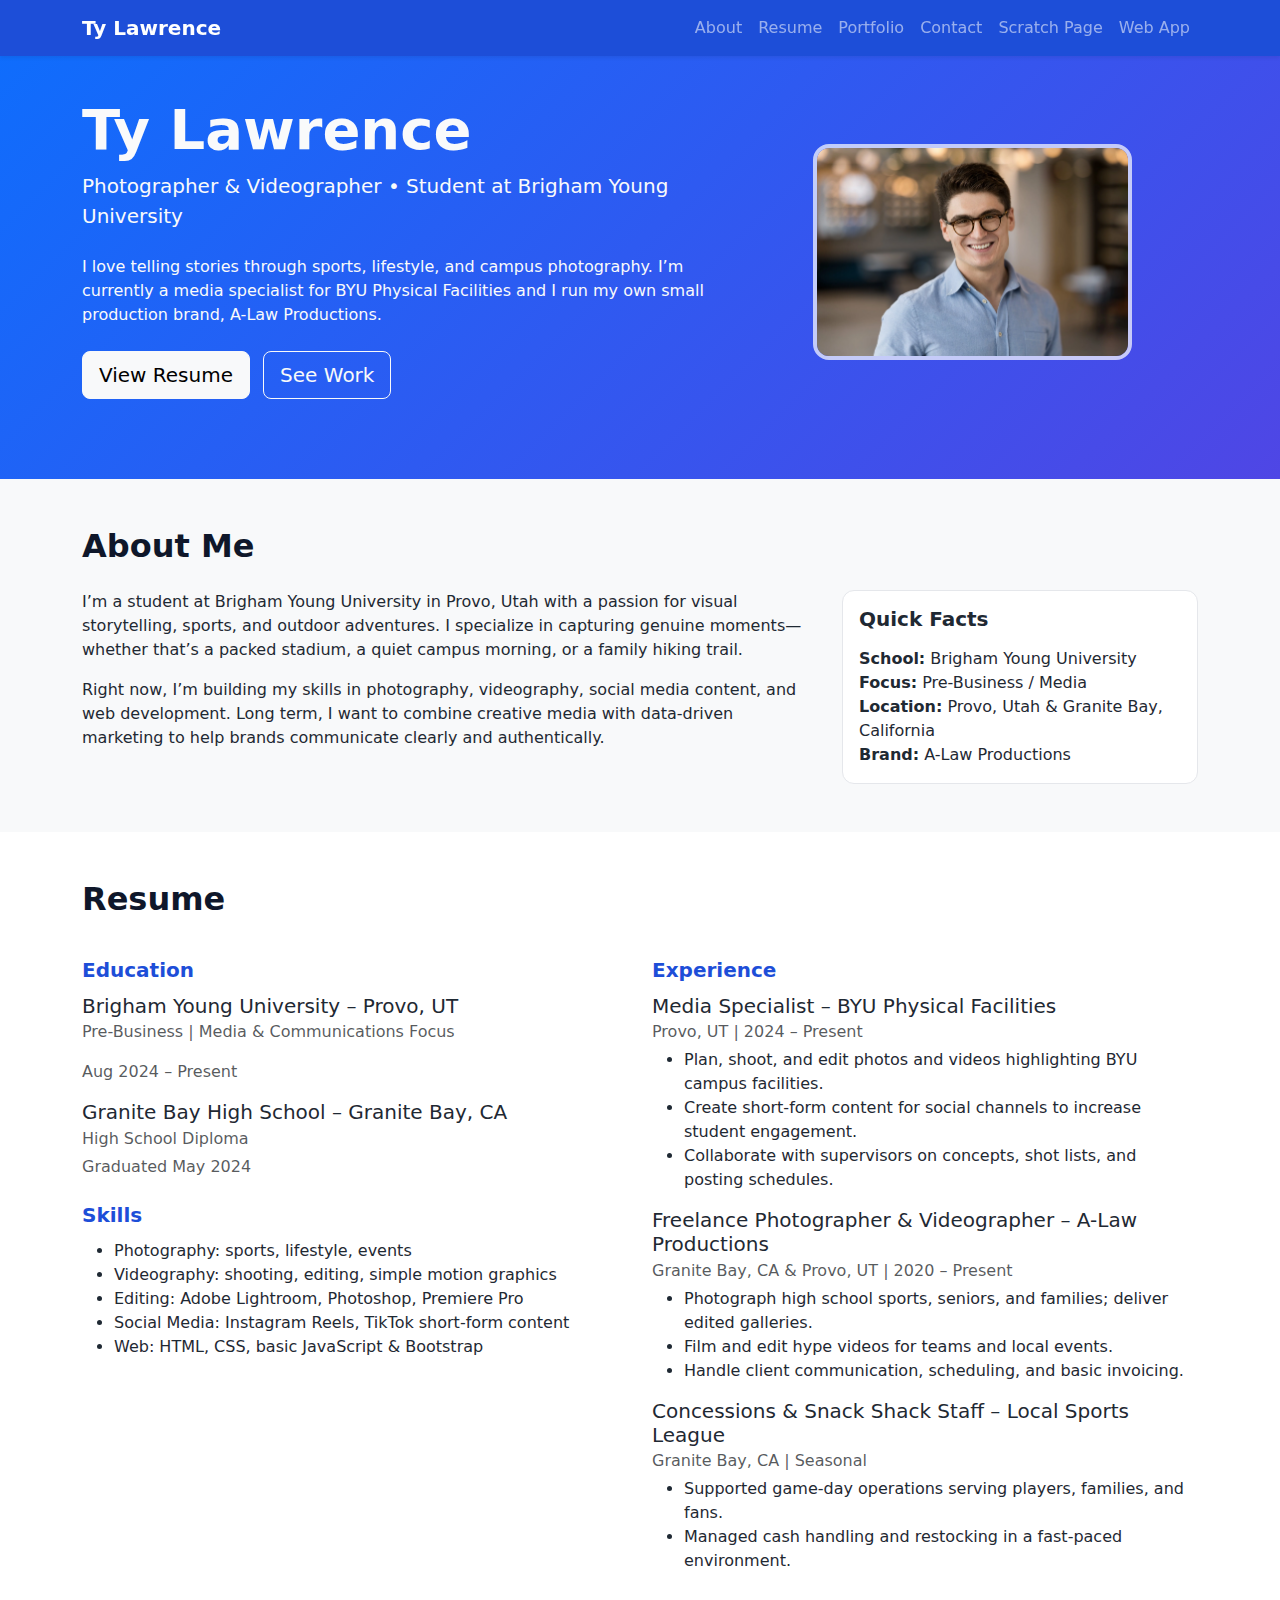
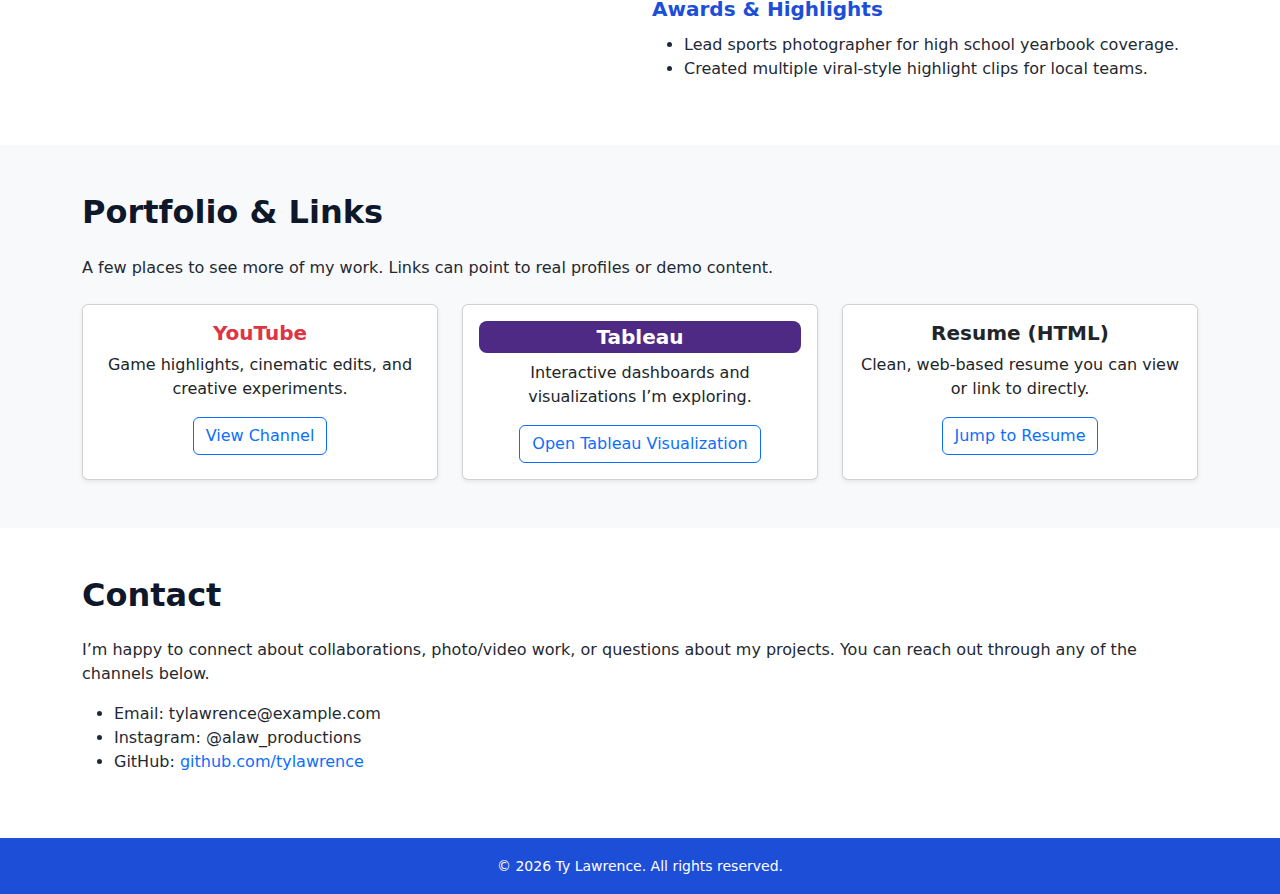
<file: index.html>
<!DOCTYPE html>
<html lang="en">
<head>
  <meta charset="UTF-8" />
  <title>Ty Lawrence | Portfolio</title>
  <meta name="viewport" content="width=device-width, initial-scale=1" />
  <!-- Bootstrap CSS -->
  <link
    href="https://cdn.jsdelivr.net/npm/bootstrap@5.3.3/dist/css/bootstrap.min.css"
    rel="stylesheet"
  />
  <!-- Custom CSS 1 -->
  <link rel="stylesheet" href="styles-pro.css" />
</head>
<body id="top">
  <!-- NAVBAR -->
  <nav class="navbar navbar-expand-lg navbar-dark bg-primary fixed-top shadow-sm">
    <div class="container">
      <a class="navbar-brand fw-bold" href="#top">Ty Lawrence</a>
      <button class="navbar-toggler" type="button" data-bs-toggle="collapse"
              data-bs-target="#mainNav" aria-controls="mainNav"
              aria-expanded="false" aria-label="Toggle navigation">
        <span class="navbar-toggler-icon"></span>
      </button>
      <div class="collapse navbar-collapse" id="mainNav">
        <ul class="navbar-nav ms-auto mb-2 mb-lg-0">
          <li class="nav-item"><a class="nav-link" href="#about">About</a></li>
          <li class="nav-item"><a class="nav-link" href="#resume">Resume</a></li>
          <li class="nav-item"><a class="nav-link" href="#portfolio">Portfolio</a></li>
          <li class="nav-item"><a class="nav-link" href="#contact">Contact</a></li>
          <li class="nav-item"><a class="nav-link" href="scratch.html">Scratch Page</a></li>
          <li class="nav-item"><a class="nav-link" href="app.html">Web App</a></li>
        </ul>
      </div>
    </div>
  </nav>

  <!-- HERO -->
  <header class="hero-section d-flex align-items-center">
    <div class="container text-center text-md-start">
      <div class="row align-items-center">
        <div class="col-md-7">
          <h1 class="display-4 fw-bold">Ty Lawrence</h1>
          <p class="lead mb-4">
            Photographer &amp; Videographer • Student at Brigham Young University
          </p>
          <p class="mb-4">
            I love telling stories through sports, lifestyle, and campus photography. 
            I’m currently a media specialist for BYU Physical Facilities and I run my own
            small production brand, A-Law Productions.
          </p>
          <a href="#resume" class="btn btn-light btn-lg me-2 mb-2">View Resume</a>
          <a href="#portfolio" class="btn btn-outline-light btn-lg mb-2">See Work</a>
        </div>
        <div class="col-md-5 text-center">
          <!-- Replace src with an actual portrait file -->
          <img src="images/ty-portrait.jpg" class="img-fluid rounded-4 hero-img"
               alt="Ty Lawrence portrait" />
        </div>
      </div>
    </div>
  </header>

  <!-- ABOUT -->
  <section id="about" class="py-5 bg-light">
    <div class="container">
      <h2 class="section-title">About Me</h2>
      <div class="row">
        <div class="col-lg-8">
          <p>
            I’m a student at Brigham Young University in Provo, Utah with a passion
            for visual storytelling, sports, and outdoor adventures. I specialize in
            capturing genuine moments—whether that’s a packed stadium, a quiet campus
            morning, or a family hiking trail.
          </p>
          <p>
            Right now, I’m building my skills in photography, videography, social
            media content, and web development. Long term, I want to combine creative
            media with data-driven marketing to help brands communicate clearly and
            authentically.
          </p>
        </div>
        <div class="col-lg-4">
          <div class="info-card p-3">
            <h5 class="fw-bold mb-3">Quick Facts</h5>
            <ul class="list-unstyled mb-0">
              <li><strong>School:</strong> Brigham Young University</li>
              <li><strong>Focus:</strong> Pre-Business / Media</li>
              <li><strong>Location:</strong> Provo, Utah &amp; Granite Bay, California</li>
              <li><strong>Brand:</strong> A-Law Productions</li>
            </ul>
          </div>
        </div>
      </div>
    </div>
  </section>

  <!-- RESUME -->
  <section id="resume" class="py-5">
    <div class="container">
      <h2 class="section-title">Resume</h2>

      <div class="row">
        <div class="col-md-6">
          <h3 class="resume-heading">Education</h3>
          <div class="resume-item">
            <h5>Brigham Young University – Provo, UT</h5>
            <p class="text-muted mb -1">Pre-Business | Media &amp; Communications Focus</p>
            <p class="text-muted">Aug 2024 – Present</p>
          </div>
          <div class="resume-item">
            <h5>Granite Bay High School – Granite Bay, CA</h5>
            <p class="text-muted mb-1">High School Diploma</p>
            <p class="text-muted">Graduated May 2024</p>
          </div>

          <h3 class="resume-heading mt-4">Skills</h3>
          <ul>
            <li>Photography: sports, lifestyle, events</li>
            <li>Videography: shooting, editing, simple motion graphics</li>
            <li>Editing: Adobe Lightroom, Photoshop, Premiere Pro</li>
            <li>Social Media: Instagram Reels, TikTok short-form content</li>
            <li>Web: HTML, CSS, basic JavaScript &amp; Bootstrap</li>
          </ul>
        </div>

        <div class="col-md-6">
          <h3 class="resume-heading">Experience</h3>

          <div class="resume-item">
            <h5>Media Specialist – BYU Physical Facilities</h5>
            <p class="text-muted mb-1">Provo, UT | 2024 – Present</p>
            <ul>
              <li>Plan, shoot, and edit photos and videos highlighting BYU campus facilities.</li>
              <li>Create short-form content for social channels to increase student engagement.</li>
              <li>Collaborate with supervisors on concepts, shot lists, and posting schedules.</li>
            </ul>
          </div>

          <div class="resume-item">
            <h5>Freelance Photographer &amp; Videographer – A-Law Productions</h5>
            <p class="text-muted mb-1">Granite Bay, CA &amp; Provo, UT | 2020 – Present</p>
            <ul>
              <li>Photograph high school sports, seniors, and families; deliver edited galleries.</li>
              <li>Film and edit hype videos for teams and local events.</li>
              <li>Handle client communication, scheduling, and basic invoicing.</li>
            </ul>
          </div>

          <div class="resume-item">
            <h5>Concessions &amp; Snack Shack Staff – Local Sports League</h5>
            <p class="text-muted mb-1">Granite Bay, CA | Seasonal</p>
            <ul>
              <li>Supported game-day operations serving players, families, and fans.</li>
              <li>Managed cash handling and restocking in a fast-paced environment.</li>
            </ul>
          </div>

          <h3 class="resume-heading mt-4">Awards &amp; Highlights</h3>
          <ul>
            <li>Lead sports photographer for high school yearbook coverage.</li>
            <li>Created multiple viral-style highlight clips for local teams.</li>
          </ul>
        </div>
      </div>
    </div>
  </section>

  <!-- PORTFOLIO / LINKS -->
  <section id="portfolio" class="py-5 bg-light">
    <div class="container">
      <h2 class="section-title">Portfolio &amp; Links</h2>
      <p class="mb-4">
        A few places to see more of my work. Links can point to real profiles or demo content.
      </p>
      <div class="row g-4">
        <div class="col-md-4">
          <div class="card h-100 text-center shadow-sm">
            <div class="card-body">
              <h5 class="card-title text-danger">YouTube</h5>
              <p class="card-text">
                Game highlights, cinematic edits, and creative experiments.
              </p>
              <a href="https://www.youtube.com" target="_blank" class="btn btn-outline-primary">
                View Channel
              </a>
            </div>
          </div>
        </div>
        <div class="col-md-4">
          <div class="card h-100 text-center shadow-sm">
            <div class="card-body">
              <h5 class="card-title" style="background-color:#4e2a84;color:#fff;border-radius:0.5rem;padding:0.25rem 0;">
                Tableau
              </h5>
              <p class="card-text">
                Interactive dashboards and visualizations I’m exploring.
              </p>
              <a href="scratch.html#tableau" class="btn btn-outline-primary">
                Open Tableau Visualization
              </a>
            </div>
          </div>
        </div>
        <div class="col-md-4">
          <div class="card h-100 text-center shadow-sm">
            <div class="card-body">
              <h5 class="card-title">Resume (HTML)</h5>
              <p class="card-text">
                Clean, web-based resume you can view or link to directly.
              </p>
              <a href="#resume" class="btn btn-outline-primary">
                Jump to Resume
              </a>
            </div>
          </div>
        </div>
      </div>
    </div>
  </section>

  <!-- CONTACT -->
  <section id="contact" class="py-5">
    <div class="container">
      <h2 class="section-title">Contact</h2>
      <p>
        I’m happy to connect about collaborations, photo/video work, or questions about my projects.
        You can reach out through any of the channels below.
      </p>
      <ul>
        <!-- Add real links if you want, or leave as plain text -->
        <li>Email: tylawrence@example.com</li>
        <li>Instagram: @alaw_productions</li>
        <li>GitHub: <a href="https://github.com" target="_blank">github.com/tylawrence</a></li>
      </ul>
    </div>
  </section>

  <footer class="py-3 bg-primary text-center text-white">
    <div class="container">
      <small>&copy; <span id="year"></span> Ty Lawrence. All rights reserved.</small>
    </div>
  </footer>

  <!-- Bootstrap JS -->
  <script src="https://cdn.jsdelivr.net/npm/bootstrap@5.3.3/dist/js/bootstrap.bundle.min.js"></script>
  <script>
    // set current year in footer
    document.getElementById("year").textContent = new Date().getFullYear();
  </script>
</body>
</html>
</file>
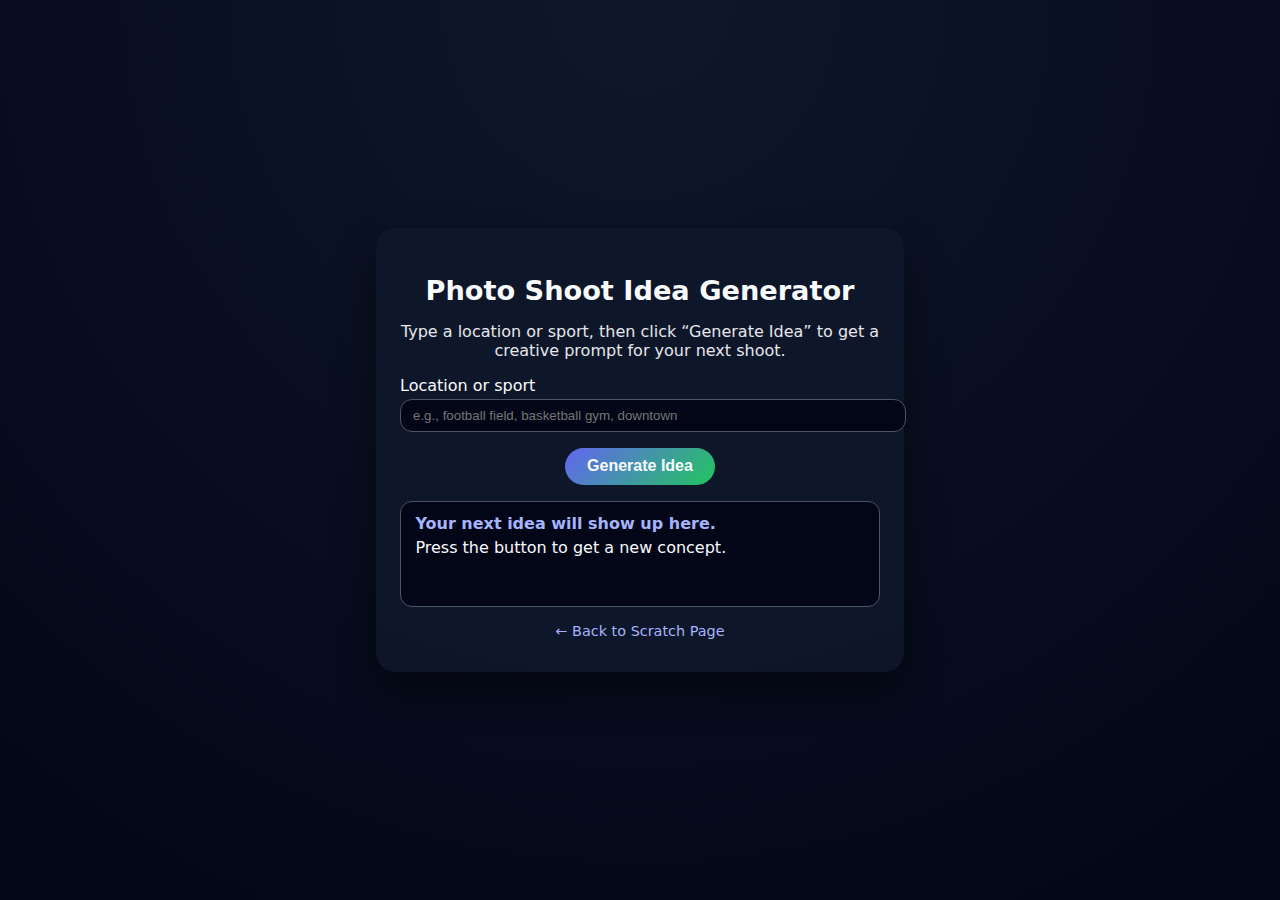
<file: app.html>
<!DOCTYPE html>
<html lang="en">
<head>
  <meta charset="UTF-8" />
  <title>Photo Shoot Idea Generator</title>
  <meta name="viewport" content="width=device-width, initial-scale=1" />
  <style>
    /* Everything for the app is on this page */
    body {
      margin: 0;
      font-family: system-ui, -apple-system, "Segoe UI", sans-serif;
      background: radial-gradient(circle at top, #0f172a, #020617);
      color: #f9fafb;
      min-height: 100vh;
      display: flex;
      align-items: center;
      justify-content: center;
    }

    .app-container {
      max-width: 480px;
      width: 90%;
      background-color: rgba(15, 23, 42, 0.92);
      border-radius: 1.25rem;
      padding: 1.75rem 1.5rem 2rem;
      box-shadow: 0 20px 40px rgba(0, 0, 0, 0.45);
      text-align: center;
    }

    h1 {
      font-size: 1.7rem;
      margin-bottom: 0.75rem;
    }

    p {
      margin-bottom: 1rem;
      color: #e5e7eb;
    }

    label {
      display: block;
      margin-bottom: 0.25rem;
      font-weight: 500;
      text-align: left;
    }

    input {
      width: 100%;
      padding: 0.5rem 0.75rem;
      border-radius: 0.75rem;
      border: 1px solid #4b5563;
      background-color: #020617;
      color: #f9fafb;
      margin-bottom: 1rem;
    }

    button {
      display: inline-block;
      padding: 0.6rem 1.4rem;
      border-radius: 999px;
      border: none;
      font-size: 1rem;
      font-weight: 600;
      cursor: pointer;
      background: linear-gradient(135deg, #6366f1, #22c55e);
      color: #f9fafb;
      margin-bottom: 1rem;
    }

    button:hover {
      opacity: 0.9;
    }

    .idea-card {
      border-radius: 0.75rem;
      background-color: #020617;
      border: 1px solid #4b5563;
      padding: 0.75rem 0.9rem;
      text-align: left;
      min-height: 80px;
    }

    .idea-title {
      font-weight: 700;
      margin-bottom: 0.35rem;
      color: #a5b4fc;
    }

    .back-link {
      display: inline-block;
      margin-top: 1rem;
      color: #a5b4fc;
      text-decoration: none;
      font-size: 0.9rem;
    }

    .back-link:hover {
      text-decoration: underline;
    }
  </style>
</head>
<body>
  <div class="app-container">
    <h1>Photo Shoot Idea Generator</h1>
    <p>
      Type a location or sport, then click “Generate Idea” to get a creative prompt
      for your next shoot.
    </p>

    <div class="form-area">
      <label for="topicInput">Location or sport</label>
      <input id="topicInput" type="text" placeholder="e.g., football field, basketball gym, downtown" />
      <button id="generateBtn">Generate Idea</button>
    </div>

    <div class="idea-card" id="ideaCard">
      <div class="idea-title">Your next idea will show up here.</div>
      <div class="idea-text">
        Press the button to get a new concept.
      </div>
    </div>

    <a href="scratch.html" class="back-link">&larr; Back to Scratch Page</a>
  </div>

  <script>
    const ideas = [
      "Capture a dramatic sideline series where players react to a game-changing moment at the {topic}. Shoot wide, then zoom in on faces.",
      "Do a sequence of panning shots that follow a single player sprinting down the {topic}. Aim for motion blur in the background.",
      "At the {topic}, focus only on details: laces, hands, shoes, turf, scoreboards, and chalk lines. Turn them into a minimalist grid.",
      "Use backlighting at golden hour on the {topic}. Expose for the subject’s silhouette and let the sky go bright and colorful.",
      "Tell a story at the {topic} in five frames: pre-game, warm-up, action, celebration, and the quiet walk home.",
      "Shoot from an unexpected angle at the {topic}: lie on the ground, get behind the goal, or climb higher in the bleachers.",
      "Turn the {topic} into a portrait studio. Grab teammates individually and take quick character portraits between plays."
    ];

    const titles = [
      "Game-Changing Moment",
      "Speed & Motion",
      "Details Only",
      "Glow Hour Silhouettes",
      "Five-Frame Story",
      "New Perspective",
      " sideline Portrait Series"
    ];

    const topicInput = document.getElementById("topicInput");
    const generateBtn = document.getElementById("generateBtn");
    const ideaCard = document.getElementById("ideaCard");
    const ideaTitle = ideaCard.querySelector(".idea-title");
    const ideaText = ideaCard.querySelector(".idea-text");

    function generateIdea() {
      const topicRaw = topicInput.value.trim();
      const topic = topicRaw || "field";

      const index = Math.floor(Math.random() * ideas.length);
      ideaTitle.textContent = titles[index].replace(" ", "").startsWith("sideline")
        ? "Sideline Portrait Series"
        : titles[index];

      ideaText.textContent = ideas[index].replace("{topic}", topic);
    }

    generateBtn.addEventListener("click", generateIdea);
  </script>
</body>
</html>
</file>
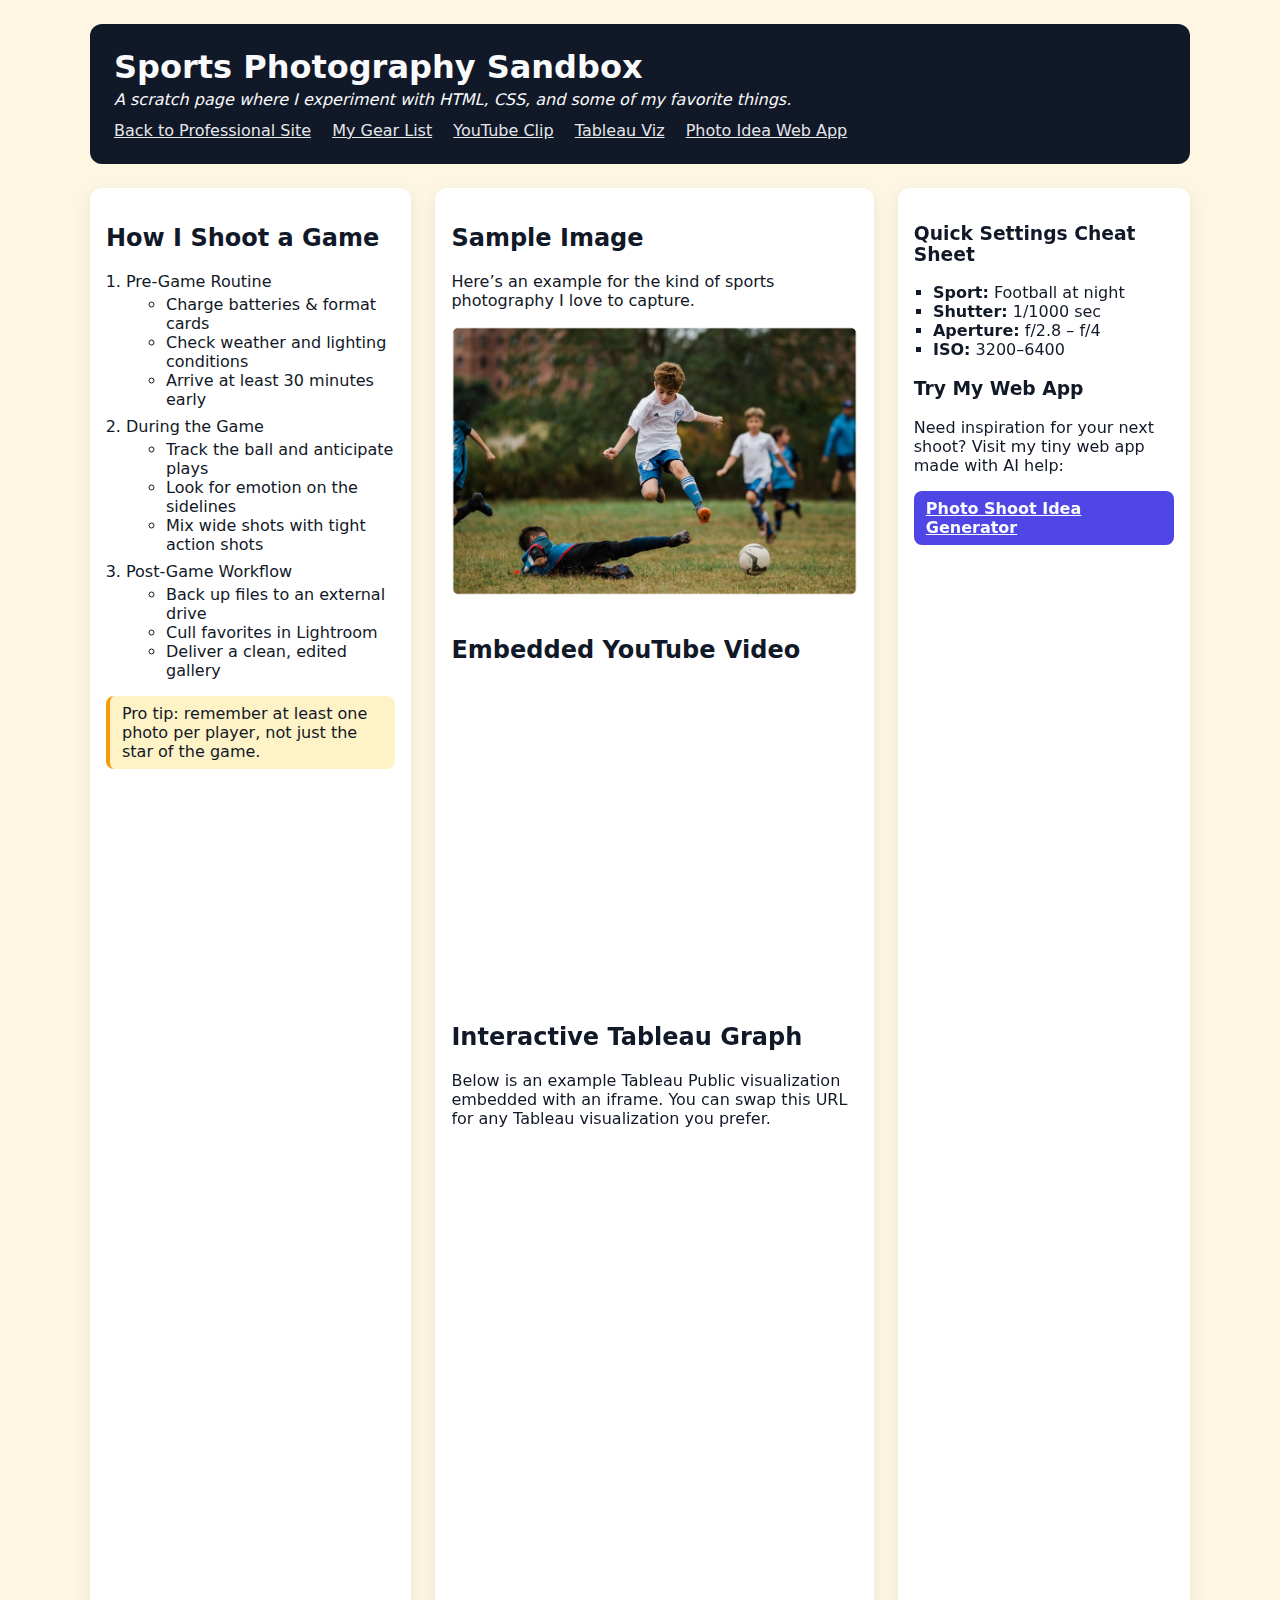
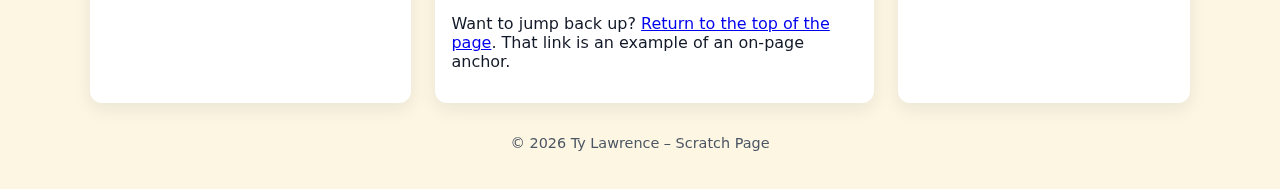
<file: scratch.html>
<!DOCTYPE html>
<html lang="en">
<head>
  <meta charset="UTF-8" />
  <title>Ty's Scratch Page – Sports Photography</title>
  <meta name="viewport" content="width=device-width, initial-scale=1" />
  <!-- Custom CSS 2 -->
  <link rel="stylesheet" href="scratch.css" />
</head>
<body id="top">
  <div class="page-wrapper">
    <!-- HEADER DIV #1 -->
    <header class="site-header">
      <h1>Sports Photography Sandbox</h1>
      <p class="tagline">
        A scratch page where I experiment with HTML, CSS, and some of my favorite things.
      </p>
      <nav class="scratch-nav">
        <a href="index.html">Back to Professional Site</a>
        <a href="#gear">My Gear List</a>
        <a href="#video">YouTube Clip</a>
        <a href="#tableau">Tableau Viz</a>
        <a href="app.html">Photo Idea Web App</a>
      </nav>
    </header>

    <!-- LAYOUT DIVS #2 and #3 -->
    <div class="layout">
      <div class="left-column">
        <h2 id="gear">How I Shoot a Game</h2>

        <!-- Ordered list with embedded unordered list -->
        <ol>
          <li>
            Pre-Game Routine
            <ul>
              <li>Charge batteries &amp; format cards</li>
              <li>Check weather and lighting conditions</li>
              <li>Arrive at least 30 minutes early</li>
            </ul>
          </li>
          <li>
            During the Game
            <ul>
              <li>Track the ball and anticipate plays</li>
              <li>Look for emotion on the sidelines</li>
              <li>Mix wide shots with tight action shots</li>
            </ul>
          </li>
          <li>
            Post-Game Workflow
            <ul>
              <li>Back up files to an external drive</li>
              <li>Cull favorites in Lightroom</li>
              <li>Deliver a clean, edited gallery</li>
            </ul>
          </li>
        </ol>

        <p class="tip highlight">
          Pro tip: remember at least one photo per player, not just the star of the game.
        </p>
      </div>

      <div class="main-column">
        <h2>Sample Image</h2>
        <p>
          Here’s an example for the kind of sports photography I love to capture.

        </p>
        <!-- Replace src with an actual image file in your project -->
        <img src="images/sample-sports-photo.jpg"
             alt="Football player catching a pass under stadium lights"
             class="feature-image" />

        <h2 id="video">Embedded YouTube Video</h2>
        <div class="video-wrapper">
  <iframe
    width="100%"
    height="315"
    src="https://www.youtube.com/embed/VUCPznpejI8"
    title="Sports Photography Video"
    frameborder="0"
    allow="accelerometer; autoplay; clipboard-write; encrypted-media; gyroscope; picture-in-picture; web-share"
    allowfullscreen>
  </iframe>
</div>


        <h2 id="tableau">Interactive Tableau Graph</h2>
        <p>
          Below is an example Tableau Public visualization embedded with an iframe.
          You can swap this URL for any Tableau visualization you prefer.
        </p>

       <div class="tableau-wrapper">
  <iframe
    src="https://public.tableau.com/views/RegionalSampleWorkbook/Storms?:showVizHome=no"
    width="100%"
    height="450"
    frameborder="0"
    allowfullscreen>
  </iframe>
</div>

        <p class="small-note">
          Want to jump back up? <a href="#top">Return to the top of the page</a>.
          That link is an example of an on-page anchor.
        </p>
      </div>

      <div class="right-column">
        <h3>Quick Settings Cheat Sheet</h3>
        <ul class="cheat-list">
          <li><strong>Sport:</strong> Football at night</li>
          <li><strong>Shutter:</strong> 1/1000 sec</li>
          <li><strong>Aperture:</strong> f/2.8 – f/4</li>
          <li><strong>ISO:</strong> 3200–6400</li>
        </ul>

        <h3>Try My Web App</h3>
        <p>
          Need inspiration for your next shoot?  
          Visit my tiny web app made with AI help:
        </p>
        <p>
          <a class="app-link" href="app.html">Photo Shoot Idea Generator</a>
        </p>
      </div>
    </div>

    <footer class="scratch-footer">
      <p>&copy; <span id="year"></span> Ty Lawrence – Scratch Page</p>
    </footer>
  </div>

  <script>
    document.getElementById("year").textContent = new Date().getFullYear();
  </script>
</body>
</html>
</file>
<file: styles-pro.css>
/* Global typography */
body {
  font-family: system-ui, -apple-system, BlinkMacSystemFont, "Segoe UI", sans-serif;
  color: #1f2933;
}

/* Hero section */
.hero-section {
  padding-top: 96px;           /* makes room for fixed navbar */
  padding-bottom: 72px;
  background: linear-gradient(135deg, #0d6efd, #4f46e5);
  color: #f9fafb;
}

.hero-img {
  max-width: 320px;
  border: 4px solid rgba(255, 255, 255, 0.7);
}

/* Generic section heading */
.section-title {
  font-size: 2rem;
  margin-bottom: 1.5rem;
  font-weight: 700;
  color: #0f172a;
}

/* Info card on About section */
.info-card {
  background-color: #ffffff;
  border-radius: 0.75rem;
  border: 1px solid #e5e7eb;
}

/* Resume styling */
.resume-heading {
  font-size: 1.25rem;
  margin-top: 1rem;
  margin-bottom: 0.75rem;
  font-weight: 700;
  color: #1d4ed8;
}

.resume-item {
  margin-bottom: 1rem;
}

.resume-item h5 {
  margin-bottom: 0.15rem;
}

/* Links */
a {
  text-decoration: none;
}

a:hover {
  text-decoration: underline;
}

/* Small tweak for cards */
.card-title {
  font-weight: 700;
}

/* Utility */
.bg-primary {
  background-color: #1d4ed8 !important;
}
</file>
<file: scratch.css>
/* Custom background color and font */
body {
  margin: 0;
  padding: 0;
  font-family: "Segoe UI", system-ui, -apple-system, sans-serif;
  color: #111827;
  background-color: #fdf6e3; /* pale warm background */
  /* Example background image (optional):
  background-image: url("images/grass-texture.jpg");
  background-size: cover;
  */
}

/* Wrap everything */
.page-wrapper {
  max-width: 1100px;
  margin: 0 auto;
  padding: 1.5rem;
}

/* Header area (DIV #1 styling) */
.site-header {
  background-color: #111827;
  color: #f9fafb;
  padding: 1.5rem;
  border-radius: 0.75rem;
  margin-bottom: 1.5rem;
}

.site-header h1 {
  margin: 0 0 0.25rem 0;
}

.tagline {
  margin: 0 0 0.75rem 0;
  font-style: italic;
}

/* Navigation inside header */
.scratch-nav a {
  color: #e5e7eb;
  margin-right: 1rem;
  font-weight: 500;
}

.scratch-nav a:hover {
  color: #a5b4fc;
}

/* Layout columns (DIV #2 and #3) */
.layout {
  display: grid;
  grid-template-columns: 1.1fr 1.5fr 1fr;
  gap: 1.5rem;
}

.left-column,
.main-column,
.right-column {
  background-color: #ffffff;
  border-radius: 0.75rem;
  padding: 1rem;
  box-shadow: 0 6px 18px rgba(15, 23, 42, 0.08);
}

/* Feature image */
.feature-image {
  width: 100%;
  border-radius: 0.75rem;
  margin-bottom: 1rem;
}

/* Highlighted tip */
.highlight {
  background-color: #fef3c7;
  border-left: 4px solid #f59e0b;
  padding: 0.5rem 0.75rem;
  border-radius: 0.5rem;
}

/* Ordered/unordered lists */
ol {
  padding-left: 1.25rem;
}

ol > li {
  margin-bottom: 0.5rem;
}

ol li ul {
  margin-top: 0.25rem;
}

/* Video and Tableau embed wrappers */
.video-wrapper,
.tableau-wrapper {
  margin-top: 0.75rem;
  margin-bottom: 1rem;
}

.video-wrapper iframe {
  width: 100%;
  height: 315px;
}

.tableau-wrapper iframe {
  width: 100%;
  height: 450px;
}

/* Right column extras */
.cheat-list {
  list-style-type: square;
  padding-left: 1.2rem;
}

.app-link {
  display: inline-block;
  padding: 0.5rem 0.75rem;
  border-radius: 0.5rem;
  background-color: #4f46e5;
  color: #f9fafb;
  font-weight: 600;
}

.app-link:hover {
  background-color: #3730a3;
}

/* Footer */
.scratch-footer {
  text-align: center;
  margin-top: 2rem;
  font-size: 0.9rem;
  color: #4b5563;
}

/* Small screens */
@media (max-width: 800px) {
  .layout {
    grid-template-columns: 1fr;
  }
}
</file>
